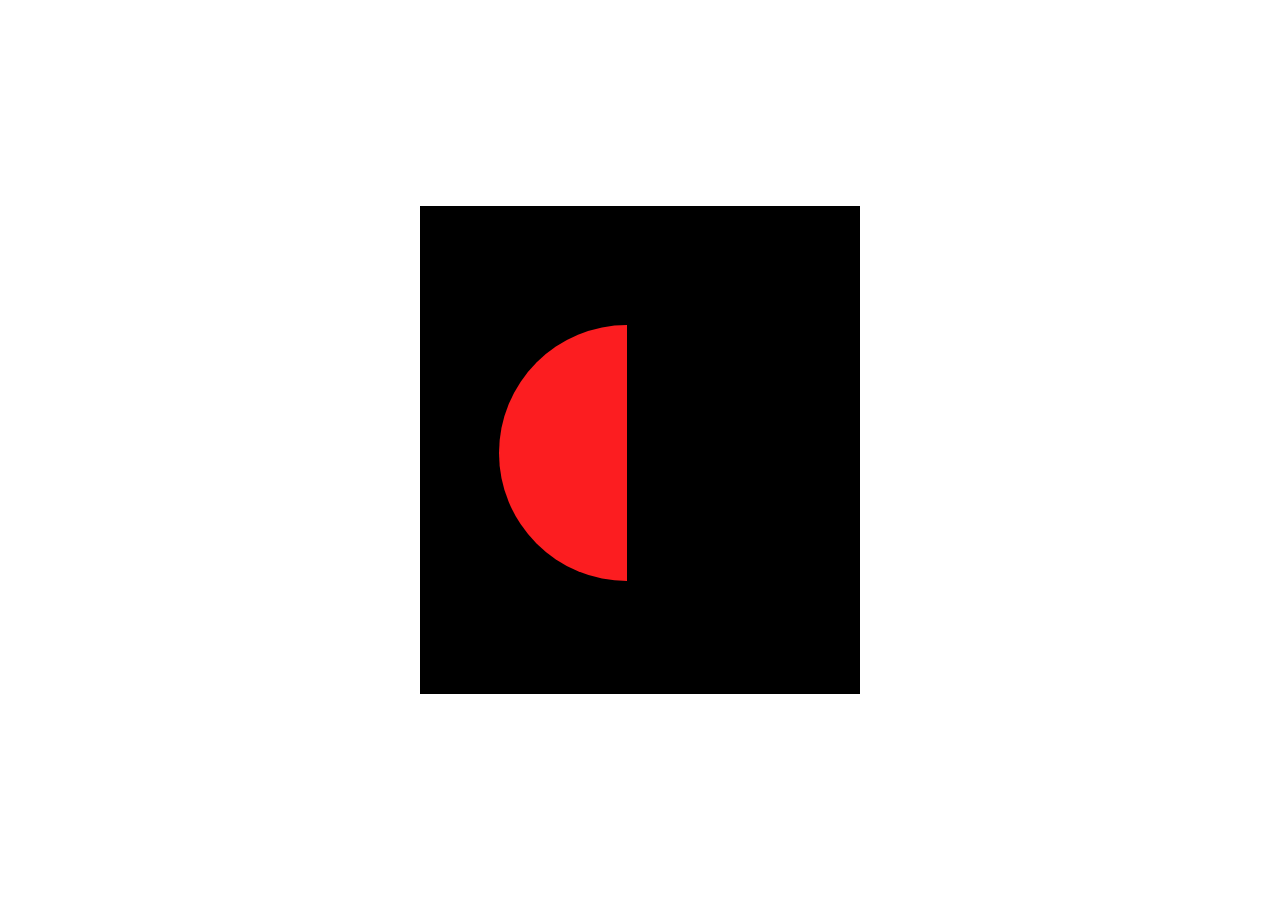
<file: css/apple-watch/index.html>
<!DOCTYPE html>
<html lang="en">
<head>
  <meta charset="UTF-8">
  <meta name="viewport" content="width=device-width, initial-scale=1.0">
  <meta http-equiv="X-UA-Compatible" content="ie=edge">
  <title>apple watch</title>
  <link rel="stylesheet" 
  href="./index.css">
</head>
<body>
  <section class="watch">
    <div class="screen">
        <header>
        </header>
        <section class="dials">
          <div class="dial move">
            <div class="dial-container
            container1">
              <div class="wedeg"></div>
            </div>
            <div class="dial-container
            container2">
              <div class="wedeg"></div>
            </div>
            <div class="marker start">
            </div>
            <div class="marker end">
            </div>
          </div>
        <ction>
    </div>
    <!--  -->
  <ction>
</body>
<ml>
</file>
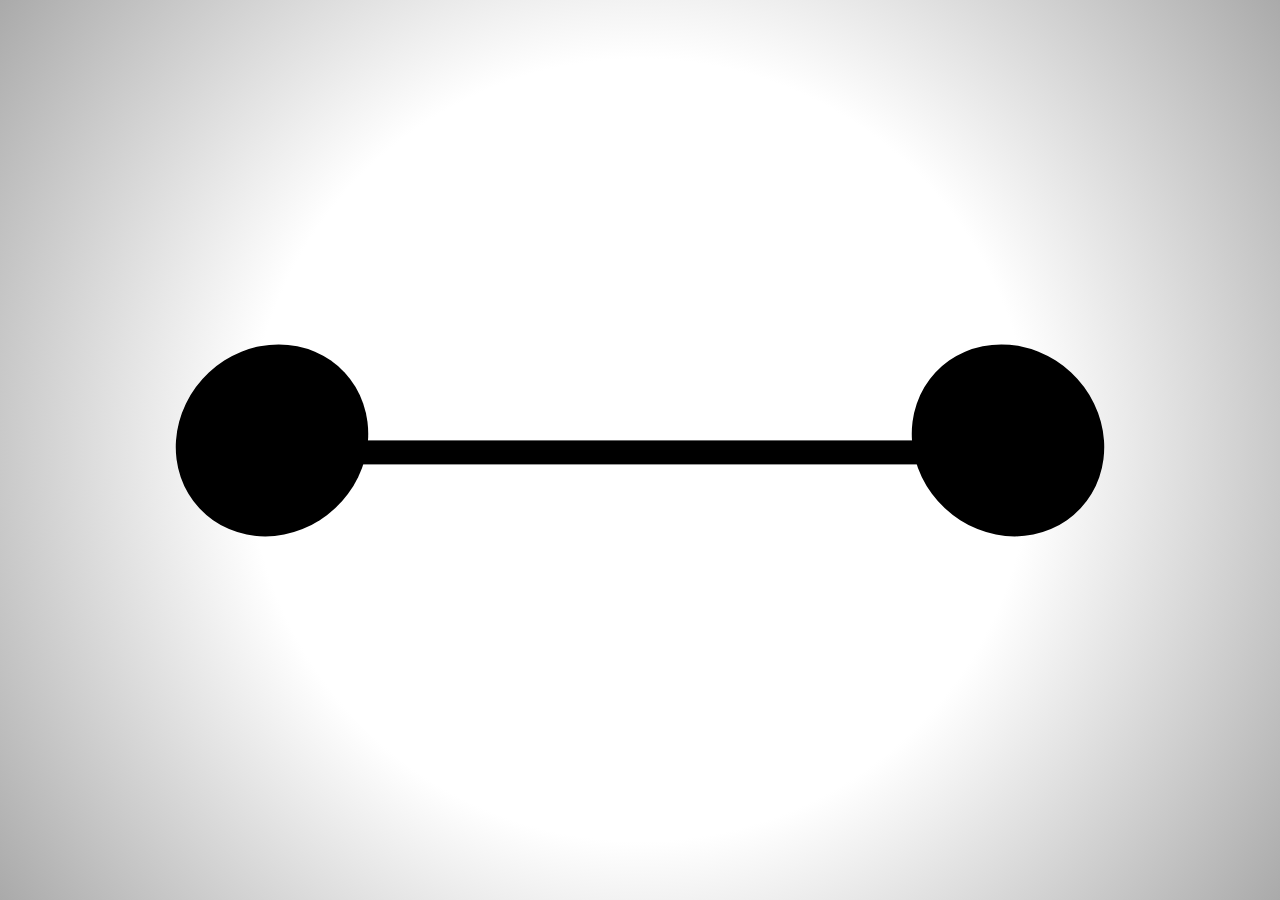
<file: css/baymax/index.html>
<!DOCTYPE html>
<html lang="en">
<head>
    <meta charset="UTF-8">
    <meta name="viewport" content="width=device-width, initial-scale=1.0">
    <meta http-equiv="X-UA-Compatible" content="ie=edge">
    <title>CSS3电影-大白</title>
    <style>
    *{
        margin: 0;
        padding: 0;
    }
    body{
        height: 100vh;
        background: radial-gradient(circle at center,#ffffff,#ffffff 50% ,#aaa);
        background-size: 100%;
        background-repeat: no-repeat;

        /* background-color: red; */

    }
.baymax{
border-bottom: 1.5em solid #000;
position: absolute;
top: 50%;
left: 50%;
width: 50%;
transform: translate(-50%,-40%);
}
/* 左眼 */
.baymax:before,.baymax:after{
    content: '';
    background-color: #000000;
    width: 12em;
    height: 12em;
    position: absolute;
    top: -6em;
    border-radius: 50%;
    background: linear-gradient(to bottom,#efefef,#efefef 50%,#000000 50%,#000000);
    background-position: 0 -100%;
    background-size: 200% 200%; /*设置背景的大小*/
    /* animation: blink 2s infinite; */

}
.baymax:before{
    left: -9em;
    transform: skewX(-4deg);
    animation: blink 2s infinite;

    
}
/* 右眼 */
.baymax:after{

    right: -9em;
    transform: skewX(4deg);
    animation: blink 2s infinite;

}
@keyframes blink{
    0%, 50% {
      background-position: 0 100%;
    }
    85%, 95% {
      background-position: 0 75%;
    }
    100% {
      background-position: 0 100%;
    }
  }


    </style>
</head>
<body>
   <div class="baymax"></div> 
</body>
</html>
</file>
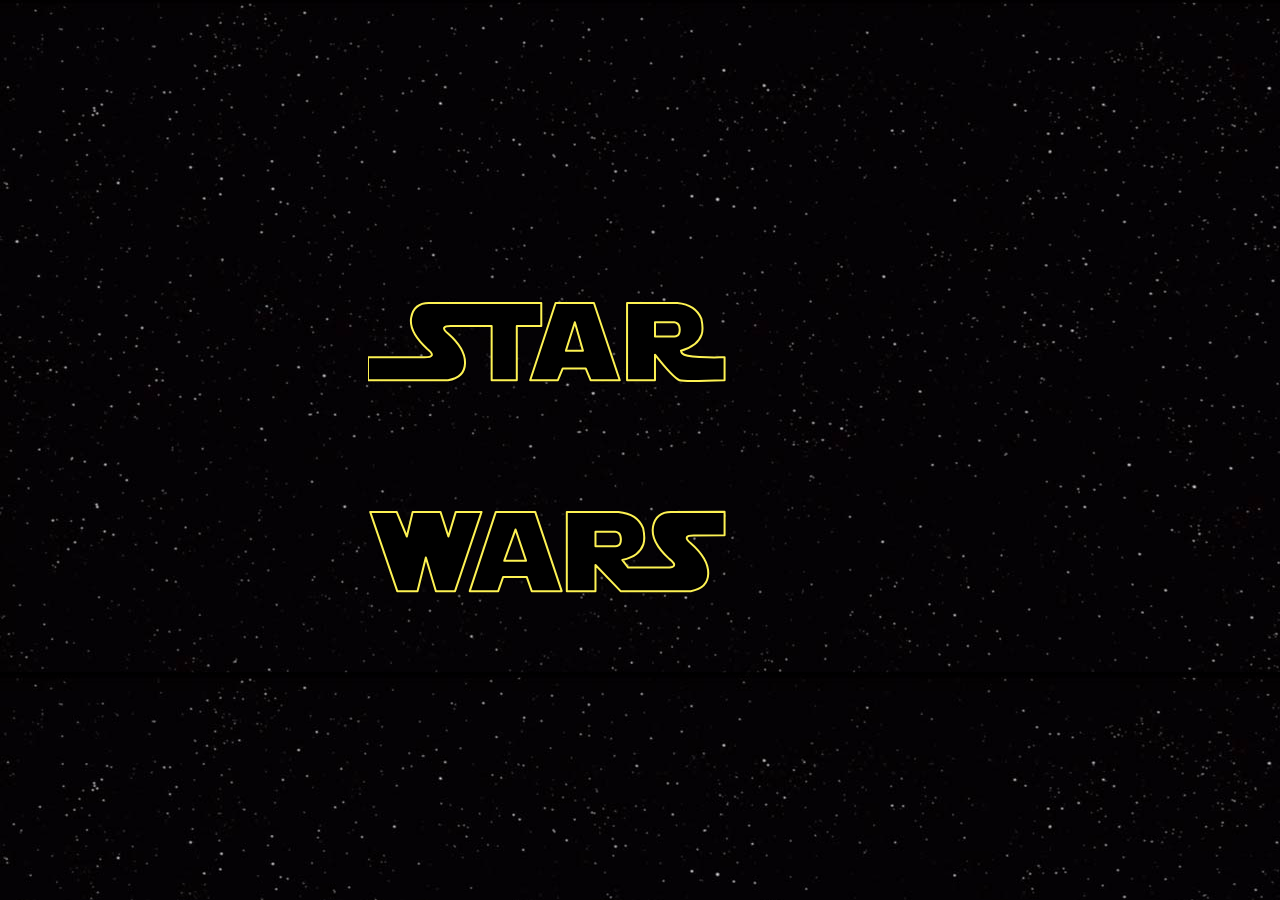
<file: css/starwar/index.html>
<!DOCTYPE html>
<html lang="en">
<head>
  <meta charset="UTF-8">
  <meta name="viewport" content="width=device-width, initial-scale=1.0">
  <meta http-equiv="X-UA-Compatible" content="ie=edge">
  <title>前端是工程师中的导演-星球大战</title>
  <style>
  * {  /*样式的重置*/
    margin: 0;
    padding: 0;
  }
  body {
    background: url(./images/bg.jpg);
  }
  .starwars-demo{
      height: 17em;
      width: 34em;
      position: absolute;/*绝对定位中间*/
      left:50%;
      top:50%;
      transform: translate(-50%,-50%);/*移动变形属性*/
      perspective: 800px;
      transform-style: preserve-3d;

  }
  .star,.wars {
      position: absolute;
  }
  .star {
      top: -0.75em;
/*动作导演*/
animation: star 10s ease-out infinite
  }
  @keyframes/*关键帧*/ star{
      0% {
          opacity: 0;
          transform: scale(1.5);

      }
      20% {
          opacity: 1;

}
89% {
    opacity: 1;
    transform:scale(1);
}
100% {
    opacity: 0;
    transform: translateZ(-400em)
}

}
 .wars{
    bottom: -0.5em;
    animation:wars 10s ease-out infinite;
}
@keyframes wars{
    0%{opacity: 0;
    transform: scale(1.5)
    }
    20%{opacity: 1;

    }
    90%{opacity: 1;
    transform: scale(1)

    }
    100%{
        opacity: 0;
        transform: translateZ(-400em);
    }
}
  </style>
</head>
<body>
  <div class="starwars-demo">
    <img src="./images/star.svg" alt="" class="star">
    <img src="./images/wars.svg" alt="" class="wars">
  </div>
</body>
</html>
</file>
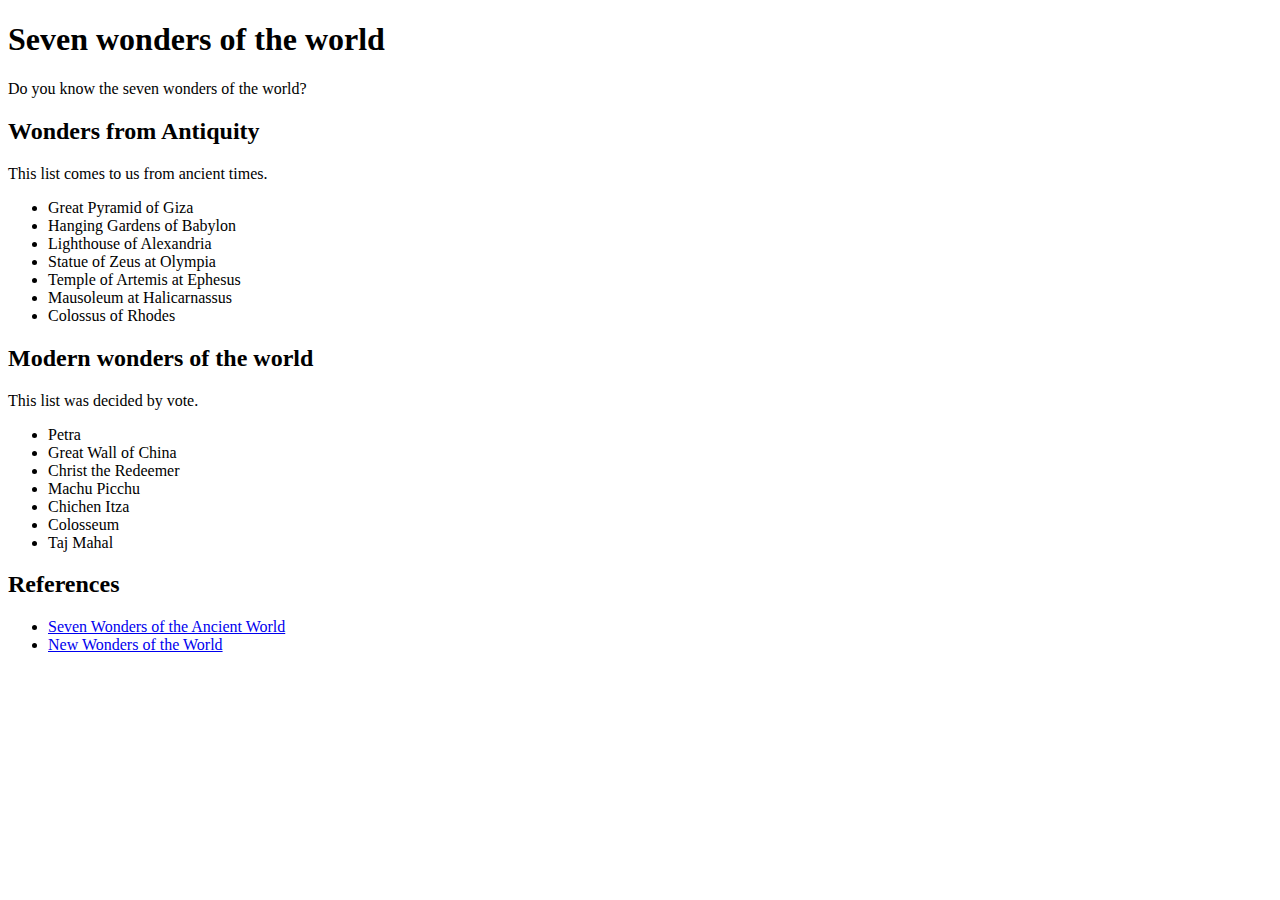
<file: js/the_js_way/index.html>
<!DOCTYPE html>
<html lang="en">
<head>
  <meta charset="UTF-8">
  <meta name="viewport" content="width=device-width, initial-scale=1.0">
  <meta http-equiv="X-UA-Compatible" content="ie=edge">
  <title>DOM</title>
</head>
<body>
    <h1>Seven wonders of the world</h1>
    <p>Do you know the seven wonders of the world?</p>
    <div id="content">
      <h2>Wonders from Antiquity</h2>
      <p>This list comes to us from ancient times.</p>
      <ul class="wonders" id="ancient">
          <li class="exists">Great Pyramid of Giza</li>
          <li>Hanging Gardens of Babylon</li>
          <li>Lighthouse of Alexandria</li>
          <li>Statue of Zeus at Olympia</li>
          <li>Temple of Artemis at Ephesus</li>
          <li>Mausoleum at Halicarnassus</li>
          <li>Colossus of Rhodes</li>
      </ul>
      <h2>Modern wonders of the world</h2>
      <p>This list was decided by vote.</p>
      <ul class="wonders" id="new">
          <li class="exists">Petra</li>
          <li class="exists">Great Wall of China</li>
          <Li class="exists">Christ the Redeemer</Li>
          <Li class="exists">Machu Picchu</Li>
          <li class="exists">Chichen Itza</li>
          <li class="exists">Colosseum</li>
          <li class="exists">Taj Mahal</li>
      </ul>
      <h2>References</h2>
      <ul>
          <li><a href="https://en.wikipedia.org/wiki/Seven_Wonders_of_the_Ancient_World">Seven Wonders of the Ancient World</a></li>
          <li><a href="https://en.wikipedia.org/wiki/New7Wonders_of_the_World">New Wonders of the World</a></li>
      </ul>
    </div>
  <script>
  // console.log(document.body.childNodes[1].childNodes[0]);
  // for(let i = 0;
  //  i < document.body.childNodes.length; i++) {
  //   console.log(document.body.childNodes[i]);
  // }
  const titleElements = 
    document.getElementsByTagName("h2");
  console.log(titleElements[titleElements.length-1]);
  // dom 选择器得到的集合，类数组 
  const existingElements = 
    Array.from( 
      document.getElementsByClassName(
        "exists"));
  console.log(existingElements.length);
  existingElements.forEach(element => {
    console.log(element.innerHTML);
  })
  </script>
</body>
</html>
</file>
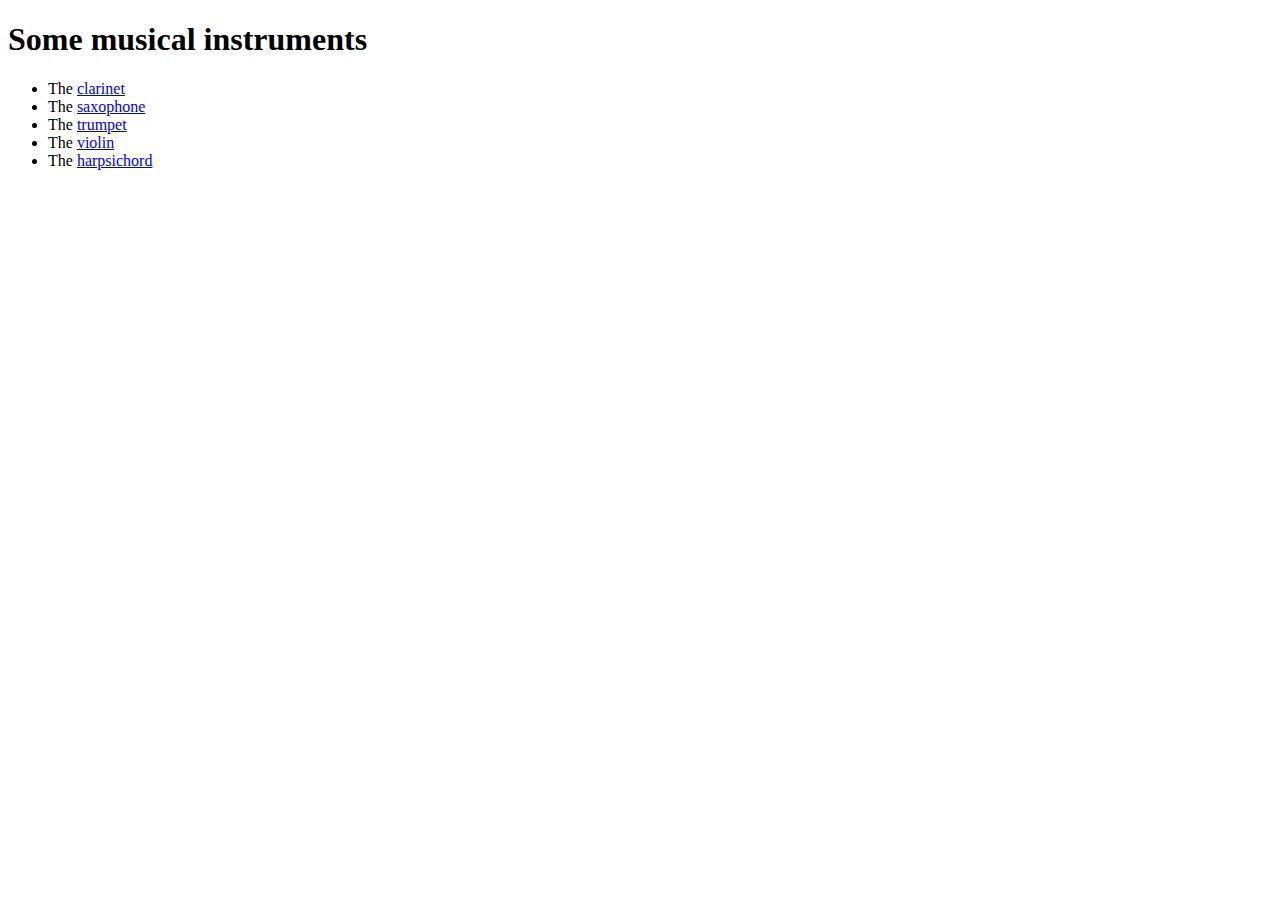
<file: js/the_js_way/ans1.html>
<!DOCTYPE html>
<html lang="en">
<head>
  <meta charset="UTF-8">
  <meta name="viewport" content="width=device-width, initial-scale=1.0">
  <meta http-equiv="X-UA-Compatible" content="ie=edge">
  <title></title>
</head>
<body>
    <h1>Some musical instruments</h1>
    <ul>
      <li id="clarinet" class="wind woodwind">
        The <a href="https://en.wikipedia.org/wiki/Clarinet">clarinet</a>
      </li>
      <li id="saxophone" class="wind woodwind">
        The <a href="https://en.wikipedia.org/wiki/Saxophone">saxophone</a>
      </li>
      <li id="trumpet" class="wind brass">
        The <a href="https://en.wikipedia.org/wiki/Trumpet">trumpet</a>
      </li>
      <li id="violin" class="chordophone">
        The <a href="https://en.wikipedia.org/wiki/Violin">violin</a>
      </li>
      <li id="harpsichord">
        The <a href="https://en.wikipedia.org/wiki/Harpsichord">harpsichord</a>
      </li>
    </ul>
    <script>
    function linkInfo() {
    //    打印多少个A 
       const links = 
         document.getElementsByTagName("a");
       console.log(links.length);
       if (!links.length) return;
       console.log(links[0].href);
       console.log(links[links.length-1].href);
    //    第一个标签的href
    //    最后一个标签的href

     }
    linkInfo();
    console.log(document 
    .getElementById("saxophone")
    .classList.contains("wind")
    );
    // 判断某id的元素，具有某类名 true/false
    // 找不到元素，还要找类名，提示错误
     const hasClass = (id,someClass) =>{
         const classid=document.getElementById(id);
          if(classid){
              console.log(classid.classList.contains(someClass))
          }else
          {
            console.log("error");
          }
     }
    
hasClass("saxophone","woodwind");
hasClass("saxophone","brass");
hasClass("trumpet","brass");
hasClass("contrabass","chorphone");
// saxophone woodwind true
// saxophone brass false
// trumpet brass true
// contrabass chorphone error
    </script>
</body>
</html>
</file>
<file: css/apple-watch/index.css>
.watch {
    background-color: #000000;
    font-size: 32px;
    width: 440px;
    height: 488px;
    position: absolute;
    top: 50%;
    left: 50%;
    /* transform: translate(-50%, -50%); */
    margin-left: -220px;
    margin-top: -244px;
  }
  .screen {
    width: 59.2%;
    height: 74%;
    position: absolute;
    left: 18%;
    top: 13%;
    /* background-color: red; */
  }
  .screen .dials {
    width: 4em;
    height: 4em;
    border-radius: 50%;
    position: absolute;
    top: 1.75em;
    left: 0;
  }
  /* dial 1 */
  
  .dial.move {
    position: absolute;
    width: 8em;
    height: 8em;
  }
  .dial.move::before {
    content: '';
    width: 1.5em;
    height: 1.5em;
    position: absolute;
    top: -0.29em;
    left: calc(50% - 0.75em);
  }
  .dial.move::after {
    content: '';
  }
  .dial-container {
    position: absolute;
    top: 0;
    bottom: 0;
    width: 4em;
    /* overflow: hidden; */
  }
  .wedeg {
    width: 4em;
    height: 8em;
    position: absolute;
  }
  .container1 {
    left: 4em;
  }
  .container2 {
    left: 0;
  }
  .container1 .wedeg {
    background-color: #fc1d20;
    left: -4em;
    border-radius: 8em 0 0 8em;
    transform-origin: 100% 50%;
  
  }
</file>
